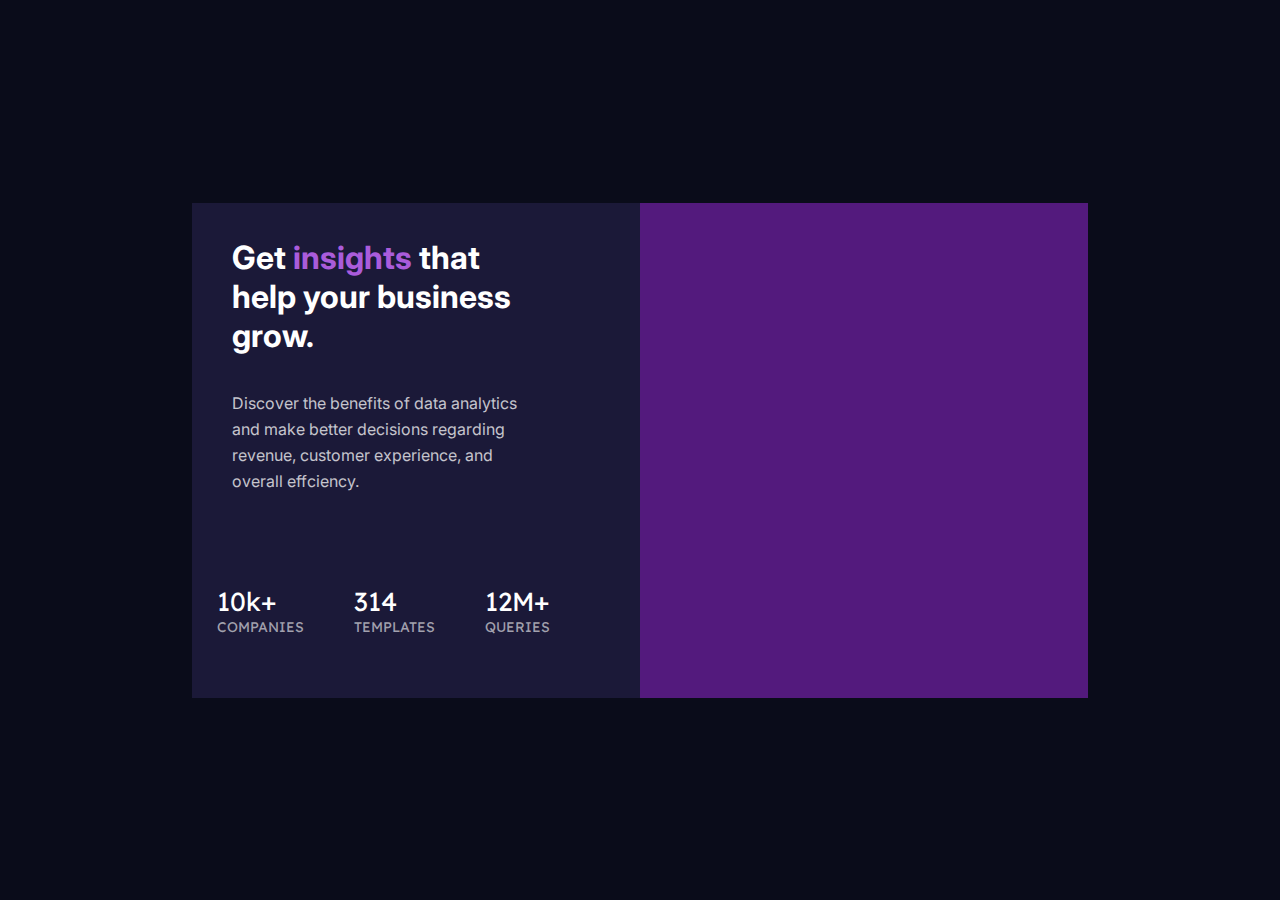
<file: index.html>
<!DOCTYPE html>
<html>
  <head>
    <link rel="stylesheet" href="Assets/css/styles.css">
    <link rel="icon" href="https://github.com/Cooly-o-Cats/StatsPreviewCard/blob/main/Assets/img/Resources/favicon-32x32.png?raw=true">
    <meta name="viewport" content="width=device-width, initial-scale=1.0">
  </head>
  <body>
    <div class="page-wrap">
      <div class="content-wrap">
        <div class="info">
          <div class="main-text-wrap">
            <div class="title-wrap">
              <h1 class="white-text">Get<span class="violet-text"> insights</span> that <n br>help your business grow.</h1>
            </div>
            <p class="description">Discover the benefits of data analytics and make better decisions regarding revenue, customer experience, and overall effciency.</p>
          </div>
          <div class="stats-wrap">
            <div class="stat-grid">
              <p class="stat">
                10k+<br><span>COMPANIES</span>
              </p>
              <p class="stat">
                314<br><span>TEMPLATES</span>
              </p>
              <p class="stat">
                12M+ <br> <span>QUERIES</span>
              </p>
            </div>
          </div>
        </div>
        <div class="image-wrap">
          <div class="image">
            <div class="img-cover"></div>
          </div>
        </div>
      </div>
    </div>
  </body>
</html>
</file>
<file: Assets/css/styles.css>
/* --Resources-- */

@import url('https://fonts.googleapis.com/css2?family=Inter:wght@400;700&family=Lexend+Deca&display=swap');

/* --Global Styling-- */
*{
    padding: 0;
    margin: 0;
    box-sizing: border-box;
}
:root{
    /* --Primary Colors-- */
    --Very-Dark-Blue: hsla(233, 43%, 7%, 1);
    --Dark-Desaturated-Blue: hsla(244, 38%, 16%, 1);
    --Soft-Violet: hsla(277, 64%, 61%, 1);
    /* --Neutral Colors-- */
    --White: hsla(0, 0%, 100%, 1);
    --Slightly-Transparent-White-MainParagraph: hsla(0, 0%, 100%, 0.75);
    --Slightly-Transparent-White-StatHeadings: hsla(0, 0%, 100%, 0.6);
    /* --Fonts-- */
    --Inter: 'Inter', sans-serif;
    --Lexend-Deca: 'Lexend Deca', sans-serif; 
}
body{
    background-color: var(--Very-Dark-Blue);
}
h1{
    display: inline;
    font-family: var(--Inter);
    font-weight: 700;
}
/* --Class Styling-- */
.page-wrap{
    width: 100%;
    height: 100%;
    position: fixed;
    display: flex;
    justify-content: center;
    align-items: center;
}
.content-wrap{
    background-color: var(--Dark-Desaturated-Blue);
    width: 70vw;
    height: 55vh;
    display: flex;
}
.info{
    height: 100%;
    width: 50%;
    display: flex;
    flex-direction: column;
}
.image{
    background-image: url(https://github.com/Cooly-o-Cats/StatsPreviewCard/blob/main/Assets/img/Resources/image-header-desktop.jpg?raw=true);
    width: 100%;
    height: 100%;
}
.image-wrap{
    height: 100%;
    width: 50%;
}
.img-cover{
    width: 100%;
    height: 100%;
    background-color: hsla(277, 69%, 35%, 0.73);

}
.main-text-wrap{
    height: 65%;
}
.stats-wrap{
    height: 35%;
    display: flex;
    justify-content: center;
    align-items: center;
}
.title-wrap{
    margin: 35px 99px 35px 40px;
}
 h1.white-text{
    color: var(--White);
}
span.violet-text{
    color: var(--Soft-Violet);
}
.description{
    margin-left: 40px;
    margin-right: 99px;
    font-family: var(--Inter);
    font-weight: 400;
    color: var(--Slightly-Transparent-White-MainParagraph);
    line-height: 26.16px;
}
.stat-grid{
    display: grid;
    grid-template-columns: 1fr 1fr 1fr;
    grid-template-rows: 1fr;
    margin-right: 50px;
}
.stat{
    display: flex;
    flex-direction: column;
    justify-content: flex-start;
    align-items: flex-start;
    margin: 25px;
}
p.stat{
    font-family: var(--Lexend-Deca);
    color: var(--White);
    font-size: 26px;
}
.stat span{
    color: var(--Slightly-Transparent-White-StatHeadings);
    font-size: 14px;
}

/* --Mobile Design/Css-- */

@media (max-width: 950px) {
    /* --Class Styling-- */

.page-wrap{
    width: 100%;
    height: 100%;
    position: fixed;
    display: flex;
    justify-content: center;
    align-items: center;
}
.content-wrap{
    background-color: var(--Dark-Desaturated-Blue);
    width: 80vw;
    height: 80vh;
    display: flex;
    flex-direction: column;
}
.info{
    height: 75%;
    width: 100%;
    display: flex;
    flex-direction: column;
    order: 2;
}
.image-wrap{
    height: 25%;
    width: 100%;
    order: 1;
}
.image{
    background-image: url(https://github.com/Cooly-o-Cats/StatsPreviewCard/blob/main/Assets/img/Resources/image-header-mobile.jpg?raw=true);
    height: 100%;
    width: 100%;
    object-fit: cover;
}
.img-cover{
    width: 100%;
    height: 100%;
    background-color: hsla(277, 69%, 35%, 0.73);

}
.main-text-wrap{
    display: flex;
    flex-direction: column;
    justify-content: center;
    height: 50%;
}
.stats-wrap{
height: 50%;
display: flex;
flex-direction: column;
justify-content: end;
align-items: center;
margin-bottom: 25px;
}
.title-wrap{
    margin: 15px 20px 15px 20px;
}
h1{
    display: inline-block;
    font-family: var(--Inter);
    font-weight: 700;
    font-size: 21px;
    text-align: center;
}
 h1.white-text{
    color: var(--White);
}
h1.violet-text{
    color: var(--Soft-Violet);
}
.description{
    margin-left: 20px;
    margin-right: 20px;
    font-family: var(--Inter);
    font-weight: 400; 
    line-height: 21.3px;
    font-size: 13px;
    text-align: center;
    color: var(--Slightly-Transparent-White-MainParagraph);
}
.stat-grid{
    display: grid;
    grid-template-columns: 1fr;
    grid-template-rows: 1fr 1fr 1fr;
    margin-left: 20px;
    margin-right: 20px;
}
.stat{
    display: flex;
    flex-direction: column;
    justify-content: flex-start;
    align-items: flex-start;
    margin: 7px 20px 7px 20px;
}
p.stat{
    font-family: var(--Lexend-Deca);
    color: var(--White);
    font-size: 26px;
}
.stat span{
    color: var(--Slightly-Transparent-White-StatHeadings);
    font-size: 14px;
}
}
</file>
